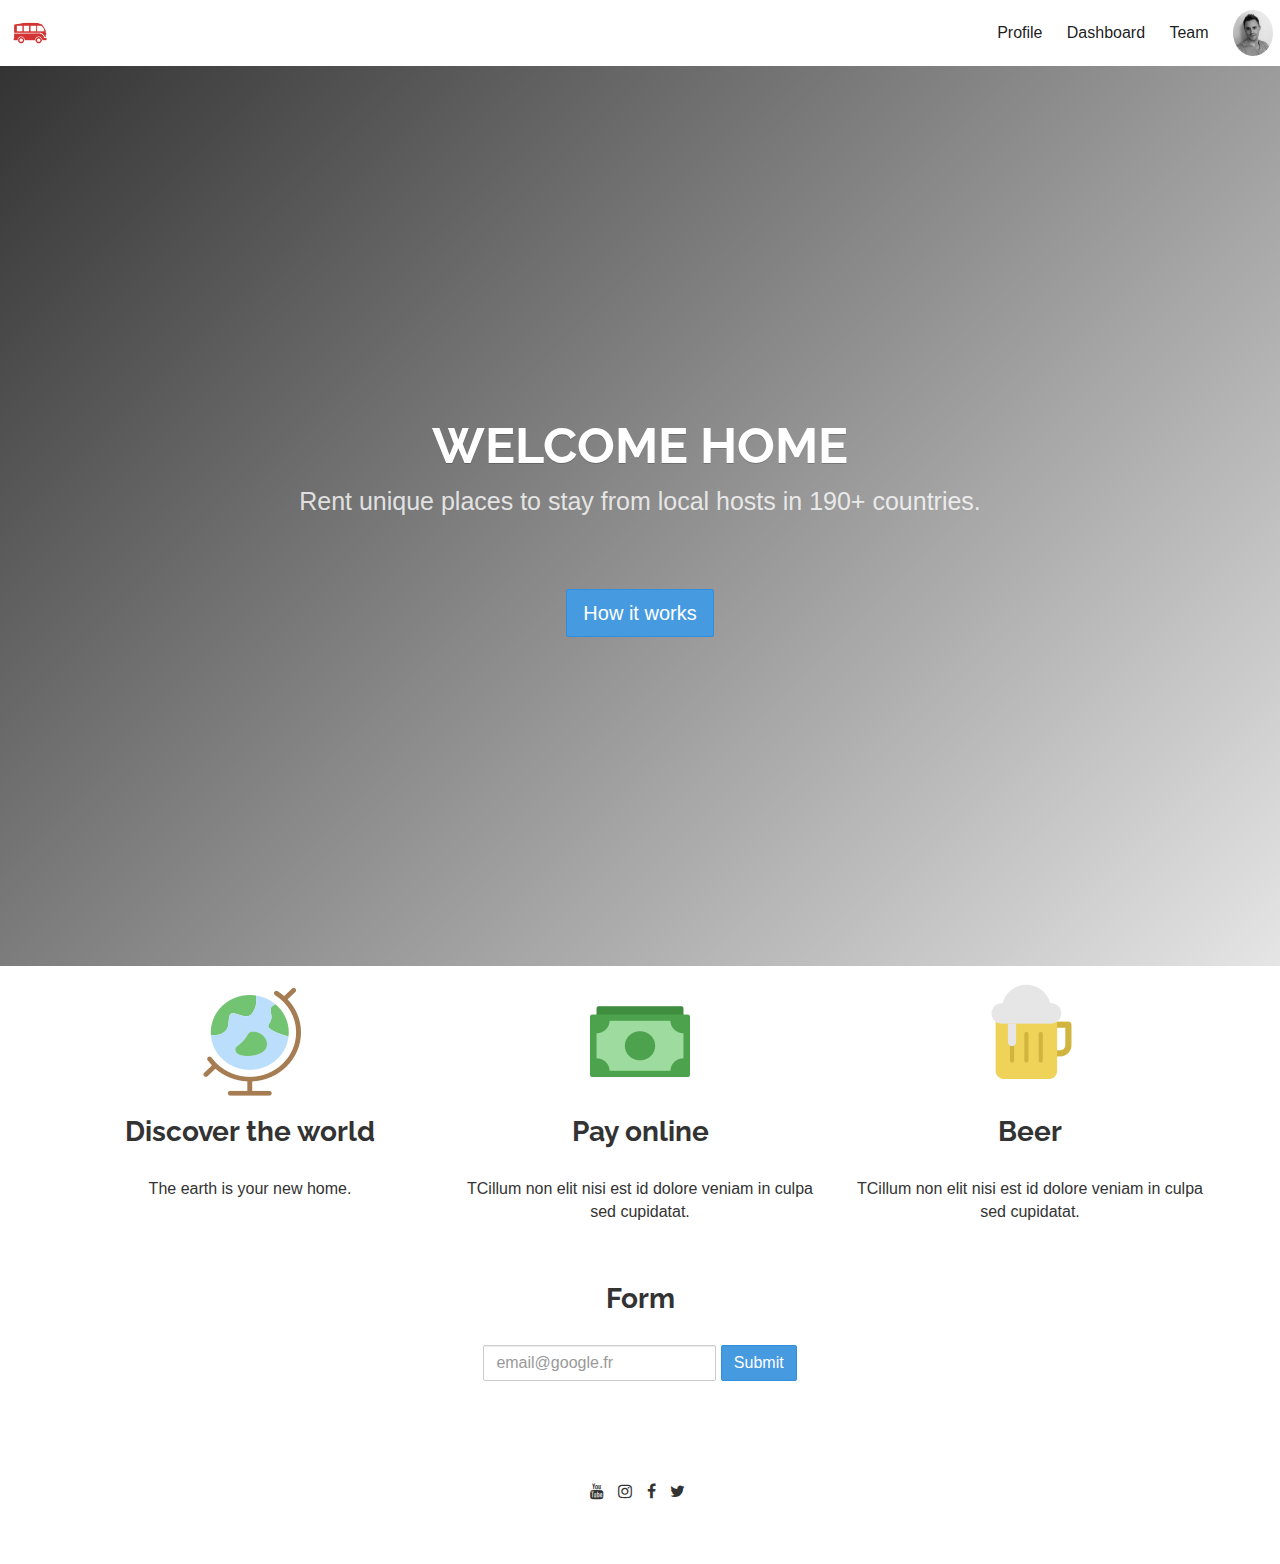
<file: index.html>
<!doctype html>
<html>
  <head>
    <meta charset="utf-8">

    <!-- Always force latest IE rendering engine or request Chrome Frame -->
    <meta content="IE=edge,chrome=1" http-equiv="X-UA-Compatible">

    <!-- For Bootstrap responsiveness -->
    <meta http-equiv="X-UA-Compatible" content="IE=edge">
    <meta name="viewport" content="width=device-width, initial-scale=1">

    <!-- Use title if it's in the page YAML frontmatter -->
    <title>AirBnB revisited</title>

    <link href="stylesheets/all.css" rel="stylesheet" />
    <script src="javascripts/all.js"></script>

    <!-- HTML5 Shim and Respond.js IE8 support of HTML5 elements and media queries -->
    <!-- Leave those next 4 lines if you care about users using IE8 -->
    <!--[if lt IE 9]>
      <script src="https://oss.maxcdn.com/html5shiv/3.7.2/html5shiv.min.js"></script>
      <script src="https://oss.maxcdn.com/respond/1.4.2/respond.min.js"></script>
    <![endif]-->
  </head>

  <body class="index">


  <div class="navbar-simple">
<a href="/">      <img class="navbar-logo" alt="" src="images/lewagon.png" />
</a>
     <div class="navbar-right hidden-xs">
       <a href="/">Profile</a>
       <a href="/">Dashboard</a>
       <a href="team.html">Team</a>

       <div class="dropdown">
         <img class="img-circle" id="dropdown-profil" data-toggle="dropdown" aria-haspopup="true" aria-expanded="true" src="images/kevin.jpg" />
         <ul class="dropdown-menu" aria-labelledby="dropdown-profile">
           <li><a href="/">Action</a></li>
           <li><a href="/">Another action</a></li>
           <li><a href="/">Something else here</a></li>
         </ul>
       </div>
     </div>

     <div class="visible-xs">
       <div class="dropdown">
         <i class="fa fa-bars" id="dropdown-menu" data-toggle="dropdown" aria-haspopup="true" aria-expanded="true"></i>
         <ul class="dropdown-menu dropdown-menu-right" aria-labelledby="dropdown-menu">
           <li><a href="/">Profile</a></li>
           <li><a href="/">Dashboard</a></li>
           <li><a href="/">Logout</a></li>
         </ul>
       </div>
     </div>
   </div>

    



    <div class="banner" style="background-image:linear-gradient(135deg, rgba(0,0,0,.8), rgba(0,0,0,.1)), url('http://unsplash.it/1000/500')">
      <div>
        <h1>WELCOME HOME</h1>
        <p>Rent unique places to stay from local hosts in 190+ countries.</p>
        <a href="#" class="btn btn-primary btn-lg">How it works</a>
      </div>
    </div>

    <div class="container text-center">
      <div class="row">

        <div class="col-xs-12 col-sm-6 col-md-4">
            <img alt="globe" src="images/globe.png" />

          <h2>Discover the world</h2>
          <p>The earth is your new home.</p>
        </div>

        <div class="col-xs-12 col-sm-6 col-md-4">
          <img alt="dollar" src="images/dollar.png" />
          <h2>Pay online</h2>
          <p>TCillum non elit nisi est id dolore veniam in culpa sed cupidatat.</p>
        </div>

        <div class="col-xs-12 col-sm-6 col-md-4 col-sm-offset-3 col-md-offset-0">
           <img alt="beer" src="images/beer.png" />
          <h2>Beer</h2>
          <p>TCillum non elit nisi est id dolore veniam in culpa sed cupidatat.</p>
        </div>

      </div>
    </div>

    <div class="text-center padded">

      <h2>Form</h2>
      <form class="form-inline">
        <input id="email" type="text" class="form-control" placeholder="email@google.fr">
        <input type="submit" class="btn btn-primary">
      </form>
    </div>






      <div id="footer" class="padded">
      <div class="container">
        <div class="row"></div>
      </div>

      <ul class="list-inline text-center">
        <li>
          <i class="fa fa-youtube"></i>
        </li>
        <li>
          <i class="fa fa-instagram"></i>
        </li>
        <li>
          <i class="fa fa-facebook"></i>
        </li>
        <li>
          <i class="fa fa-twitter"></i>
        </li>
      </ul>
    </div>


  </body>
</html>
</file>
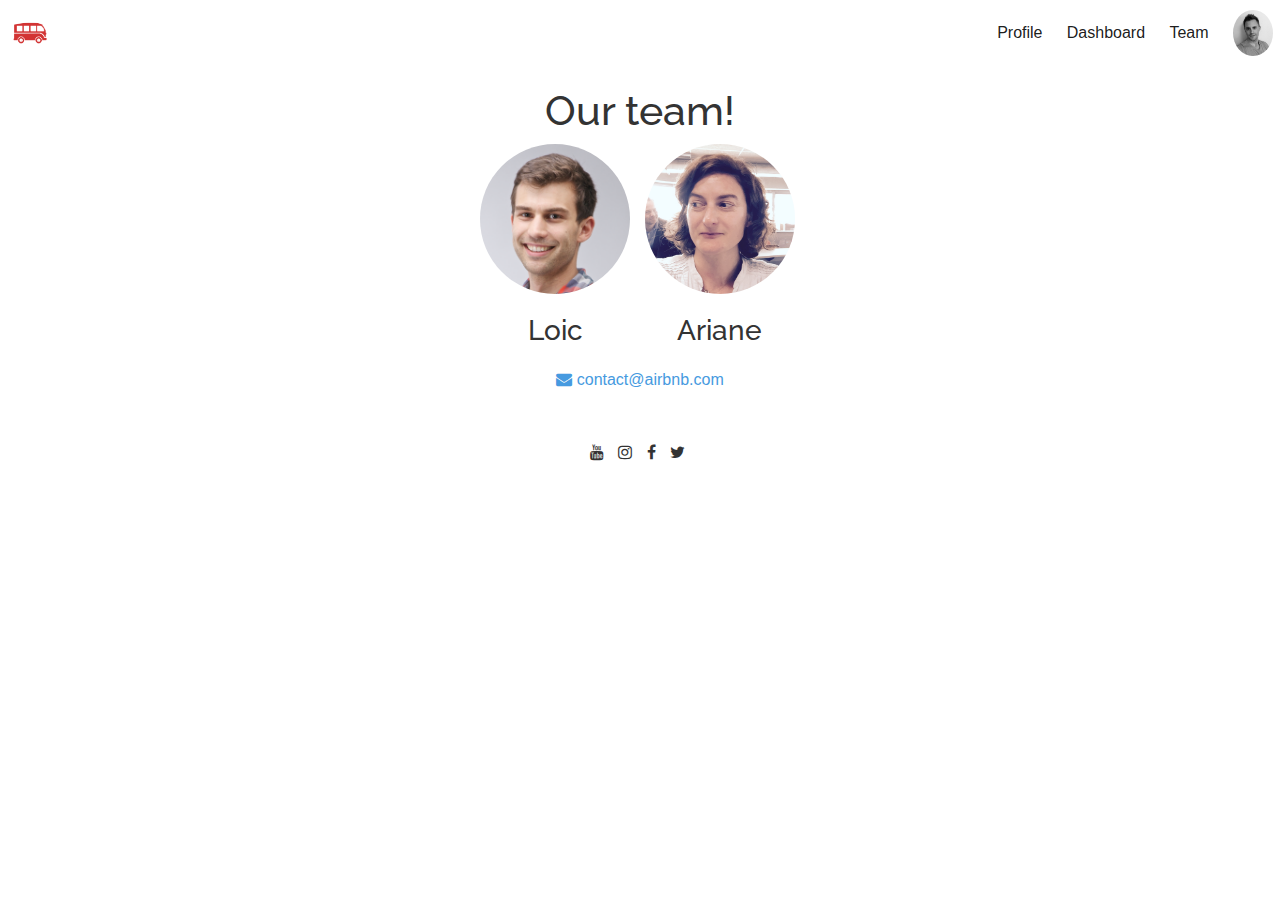
<file: team.html>
<!doctype html>
<html>
  <head>
    <meta charset="utf-8">

    <!-- Always force latest IE rendering engine or request Chrome Frame -->
    <meta content="IE=edge,chrome=1" http-equiv="X-UA-Compatible">

    <!-- For Bootstrap responsiveness -->
    <meta http-equiv="X-UA-Compatible" content="IE=edge">
    <meta name="viewport" content="width=device-width, initial-scale=1">

    <!-- Use title if it's in the page YAML frontmatter -->
    <title>AirBnB revisited</title>

    <link href="stylesheets/all.css" rel="stylesheet" />
    <script src="javascripts/all.js"></script>

    <!-- HTML5 Shim and Respond.js IE8 support of HTML5 elements and media queries -->
    <!-- Leave those next 4 lines if you care about users using IE8 -->
    <!--[if lt IE 9]>
      <script src="https://oss.maxcdn.com/html5shiv/3.7.2/html5shiv.min.js"></script>
      <script src="https://oss.maxcdn.com/respond/1.4.2/respond.min.js"></script>
    <![endif]-->
  </head>

  <body class="team">


  <div class="navbar-simple">
<a href="/">      <img class="navbar-logo" alt="" src="images/lewagon.png" />
</a>
     <div class="navbar-right hidden-xs">
       <a href="/">Profile</a>
       <a href="/">Dashboard</a>
       <a href="team.html">Team</a>

       <div class="dropdown">
         <img class="img-circle" id="dropdown-profil" data-toggle="dropdown" aria-haspopup="true" aria-expanded="true" src="images/kevin.jpg" />
         <ul class="dropdown-menu" aria-labelledby="dropdown-profile">
           <li><a href="/">Action</a></li>
           <li><a href="/">Another action</a></li>
           <li><a href="/">Something else here</a></li>
         </ul>
       </div>
     </div>

     <div class="visible-xs">
       <div class="dropdown">
         <i class="fa fa-bars" id="dropdown-menu" data-toggle="dropdown" aria-haspopup="true" aria-expanded="true"></i>
         <ul class="dropdown-menu dropdown-menu-right" aria-labelledby="dropdown-menu">
           <li><a href="/">Profile</a></li>
           <li><a href="/">Dashboard</a></li>
           <li><a href="/">Logout</a></li>
         </ul>
       </div>
     </div>
   </div>

    <div class="text-center">
  <h1>Our team!</h1>


  <ul class="list-inline text-center">
      <li>
        <img class="img-circle avatar-super-large" src="images/loic.png" />
        <h3>Loic</h3>
      </li>
      <li>
        <img class="img-circle avatar-super-large" src="images/ariane.png" />
        <h3>Ariane</h3>
      </li>
  </ul>


  <a href=""mailto:contact@airbnb.com"">
    <i class="fa fa-envelope"></i>  contact@airbnb.com
  </a>

</div>


      <div id="footer" class="padded">
      <div class="container">
        <div class="row"></div>
      </div>

      <ul class="list-inline text-center">
        <li>
          <i class="fa fa-youtube"></i>
        </li>
        <li>
          <i class="fa fa-instagram"></i>
        </li>
        <li>
          <i class="fa fa-facebook"></i>
        </li>
        <li>
          <i class="fa fa-twitter"></i>
        </li>
      </ul>
    </div>


  </body>
</html>
</file>
